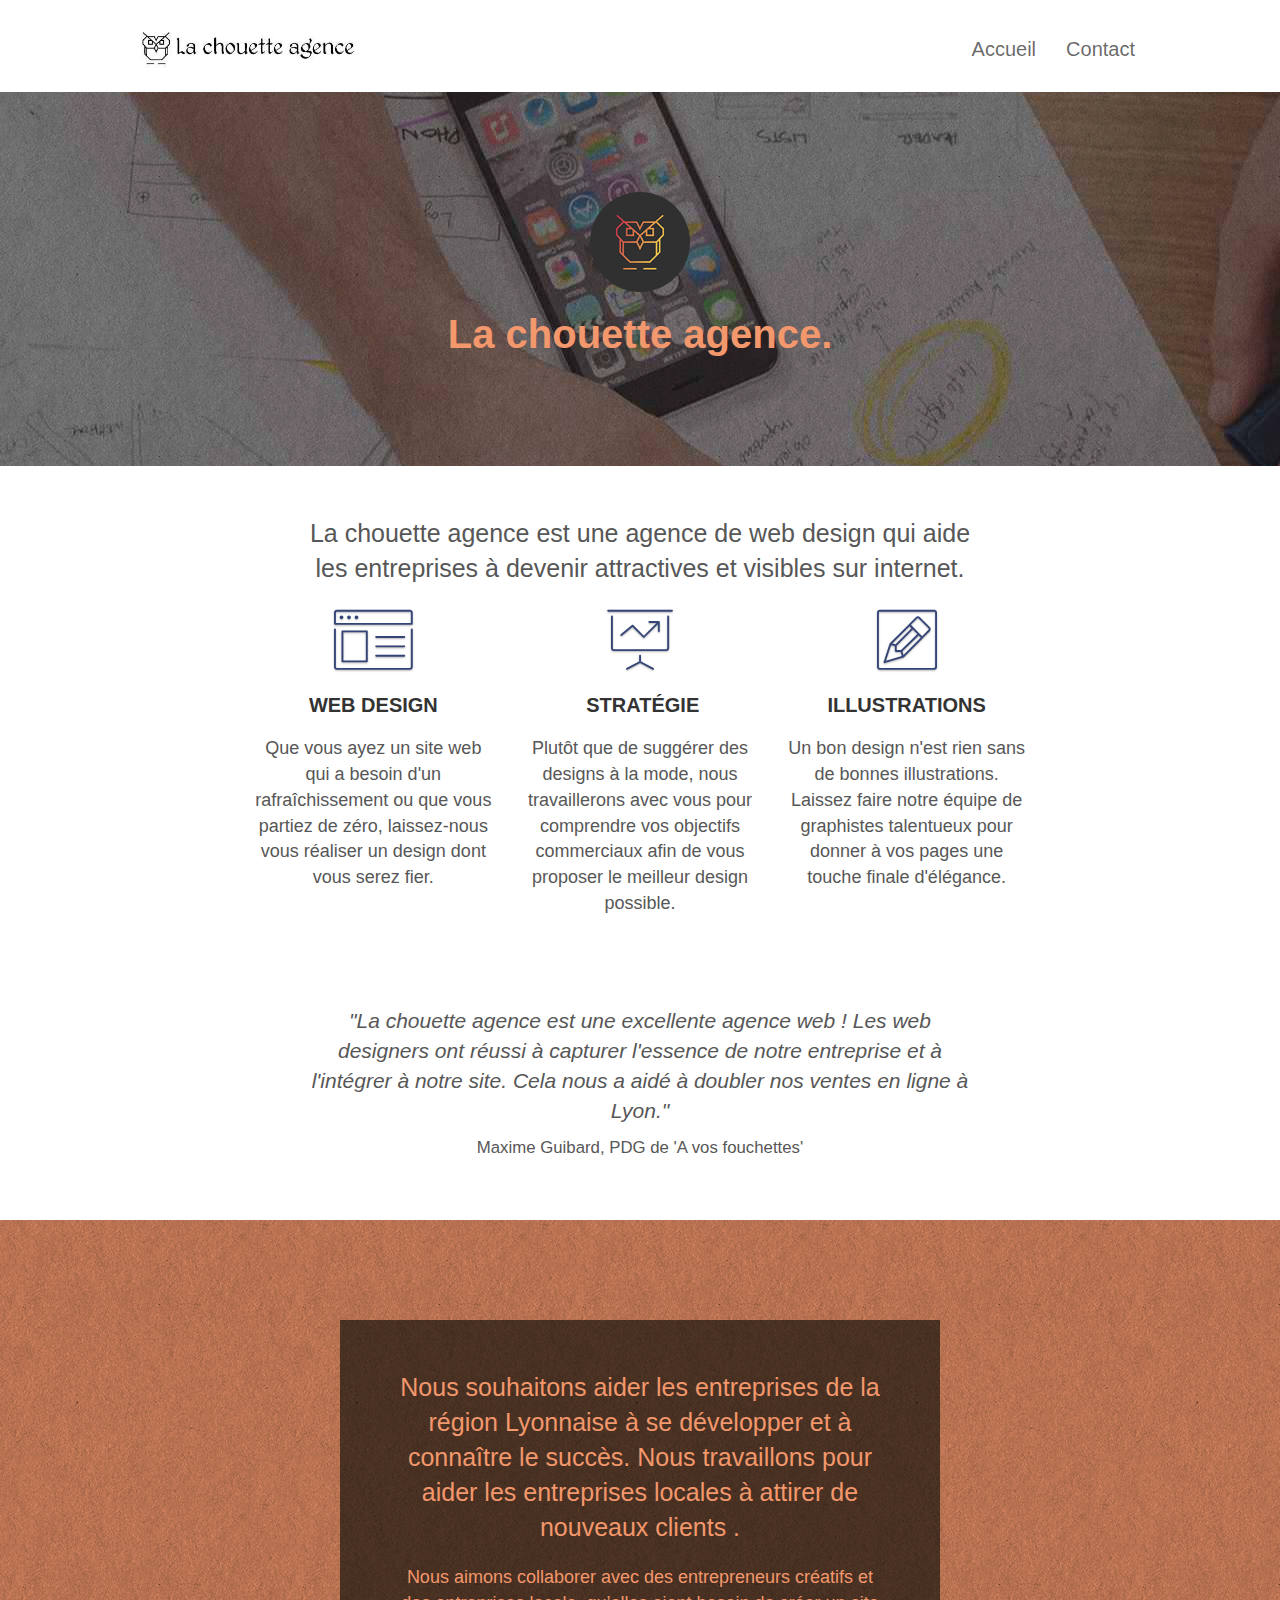
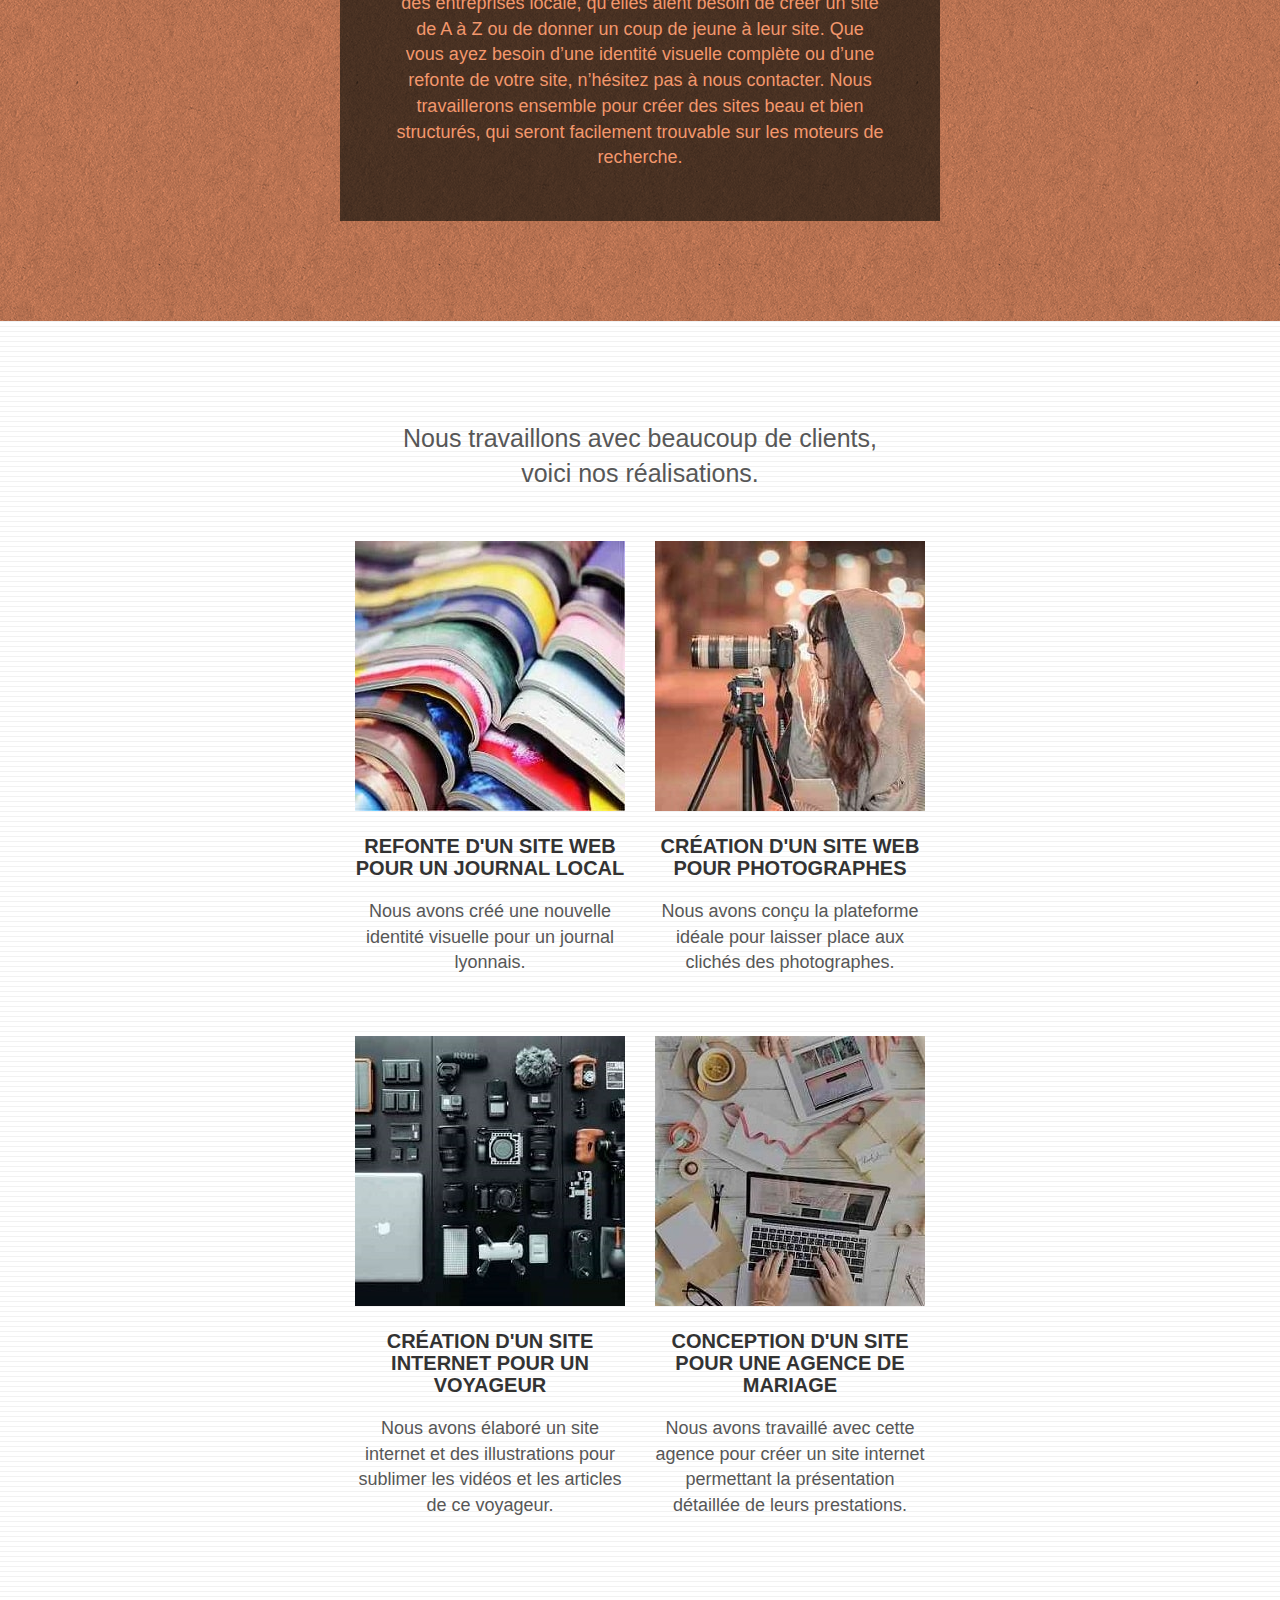
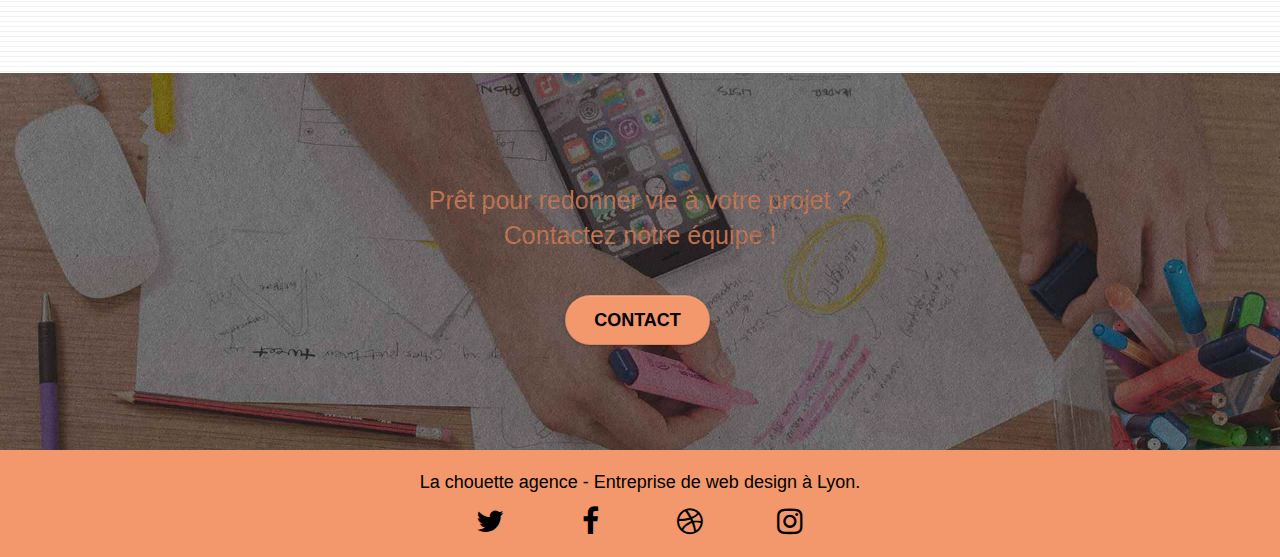
<file: index.html>
<!doctype html>
<html lang="fr">
<head>
    <meta charset="utf-8">
    <meta name="description" content="La chouette agence est une entreprise de web design à Lyon qui a pour but d'aider
	d'autres entreprises à devenir attractives et visibles sur internet.">
    <meta name="viewport" content="width=device-width, initial-scale=1.0, viewport-fit=cover">
    <link rel="shortcut icon" type="image/png" href="favicon-png-compressed.jpg">
    
	<link rel="stylesheet" type="text/css" href="./css/bootstrap-minifier.css">
	<link rel="stylesheet" type="text/css" href="style-minifier.css">
	<link rel="stylesheet" type="text/css" href="./css/font-awesome-minifier.css">
	<link rel="stylesheet" type="text/css" href="./css/et-line-minifier.css">
	
    
	<script defer src="./js/jquery-2.1.0-minifier.js"></script>
	<script defer src="./js/bootstrap-minifier.js"></script>
	<script defer src="./js/blocs.js"></script>
	<script defer src="./js/jquery.touchSwipe.js"></script>
	<script defer src="./js/gmaps-minifer.js"></script>

    <title>La chouette agence - Entreprise web design à Lyon</title>

    
<!-- GOOGLE SEARCH CONSOLE -->
<meta name="google-site-verification" content="XV0qcyTdO5DrRrhrXB2z0yhVj3EPsd5h_FG5XrxU4KY" />
<!--fin search console-->

<!-- Analytics -->
 <!-- Global site tag (gtag.js) - Google Analytics -->
 <script async src="https://www.googletagmanager.com/gtag/js?id=G-QZ32CQ6LF1"></script>
 <script>
   window.dataLayer = window.dataLayer || [];
   function gtag(){dataLayer.push(arguments);}
   gtag('js', new Date());
 
   gtag('config', 'G-QZ32CQ6LF1');
 </script>
 <!-- Analytics END -->
    
</head>
<body>
<!-- Principal conteneur -->
<div class="page-container">
    
<!-- bloc-0 -->
<div class="bloc bgc-white l-bloc " id="bloc-0">
	<div class="container bloc-sm">

		<nav class="navbar row">
			<div class="navbar-header">
				<a class="navbar-brand" href="index.html"><img src="img/compress/la-chouette-agence-compressed.jpg" alt="la chouette agence web design Lyon" height="40" /></a>
				<button id="nav-toggle" type="button" class="ui-navbar-toggle navbar-toggle" data-toggle="collapse" data-target=".navbar-1">
					<span class="sr-only">Toggle navigation</span><span class="icon-bar"></span><span class="icon-bar"></span><span class="icon-bar"></span>
				</button>
			</div>
			<div class="collapse navbar-collapse navbar-1 special-dropdown-nav">
				<ul class="site-navigation nav navbar-nav">
					<li>
						<a href="index.html">Accueil</a>
					</li>
					<li>
						<a href="contact.html">Contact</a>
					</li>
				</ul>
			</div>
		</nav>
	</div>
</div>
<!-- bloc-0 END -->

<!-- bloc-1-presentation -->
<div class="bloc bgc-dark-slate-blue bg-banniere d-bloc bg-t-edge bloc-bg-texture texture-paper b-parallax" id="bloc-1-hero">
	<div class="container bloc-lg">
		<div class="row tight-width-whitespace">
			<div class="col-sm-12">
				<img src="img/compress/logo-compress.png" class="center-block image-resize-mode" width="100" alt="Logo La chouette agence, entreprise web Lyon" />
				<h1 class="text-center hero-bloc-text ">
					La chouette agence.
				</h1>
			</div>
		</div>
	</div>
</div>
<!-- bloc-1-presentation END -->

<!-- bloc-2-services -->
<div class="bloc bgc-white l-bloc" id="bloc-2-services">
	<div class="container bloc-md">
		<h2 class="titre-secondaire">
			La chouette agence est une agence de web design qui aide <br> les entreprises à devenir attractives et visibles sur internet.
		</h2>
		<div class="row voffset-lg med-width-whitespace">
			<div class="col-sm-4">
				<div class="text-center">
					<span class="et-icon-browser sm-shadow icon-dark-slate-blue icons icon-lg"></span>
				</div>
				<h3 class="mg-md text-center">
					Web design
				</h3>
				<p class="text-center ">
					Que vous ayez un site web qui a besoin d'un rafraîchissement ou que vous partiez de zéro, laissez-nous vous réaliser un design dont vous serez fier.
				</p>
			</div>
			<div class="col-sm-4">
				<div class="text-center">
					<span class="et-icon-presentation sm-shadow icon-dark-slate-blue icons icon-lg"></span>
				</div>
				<h3 class="mg-md text-center">
					&nbsp;Stratégie
				</h3>
				<p class="text-center ">
					Plutôt que de suggérer des designs à la mode, nous travaillerons avec vous pour comprendre vos objectifs commerciaux afin de vous proposer le meilleur design possible.<br>
				</p>
			</div>
			<div class="col-sm-4">
				<div class="text-center">
					<span class="et-icon-edit sm-shadow icon-dark-slate-blue icons icon-lg"></span>
				</div>
				<h3 class="mg-md text-center">
					Illustrations
				</h3>
				<p class="text-center ">
					Un bon design n'est rien sans de bonnes illustrations. Laissez faire notre équipe de graphistes talentueux pour donner à vos pages une touche finale d'élégance.
				</p>
			</div>
		</div>
		<div class="row voffset-lg voffset">
			<div class="col-xs-12 col-md-8 col-md-offset-2 text-center">
				<p class="text-center avis">
					"La chouette agence est une excellente agence web ! Les web designers ont réussi à capturer l'essence de notre entreprise et à l'intégrer à notre site. Cela nous a aidé à doubler nos ventes en ligne à Lyon."
				</p>
				<p class="text-center avis-auteur">
					Maxime Guibard, PDG de 'A vos fouchettes'
				</p>

			</div>
		</div>
	</div>
</div>
<!-- bloc-2-services END -->

<!-- bloc-3-what-i-do -->
<div class="bloc tc-white bgc-atomic-tangerine bg-presentation d-bloc bloc-bg-texture texture-paper b-parallax" id="bloc-3-what-i-do">
	<div class="container bloc-lg">
		<div class="row tight-width-whitespace black-background">
			<div class="col-sm-12">
				<h2 class="mg-md text-center tc-white">
					Nous souhaitons aider les entreprises de la région Lyonnaise à se développer et à connaître le succès. Nous travaillons pour aider les entreprises locales à attirer de nouveaux clients .<br>
				</h2>
				<p class="text-center tc-white">
					Nous aimons collaborer avec des entrepreneurs créatifs et des entreprises locale, qu’elles aient besoin de créer un site de A à Z ou de donner un coup de jeune à leur site. Que vous ayez besoin d’une identité visuelle complète ou d’une refonte de votre site, n’hésitez pas à nous contacter. Nous travaillerons ensemble pour créer des sites beau et bien structurés, qui seront facilement trouvable sur les moteurs de recherche.
				</p>
			</div>
		</div>
	</div>
</div>
<!-- bloc-3-what-i-do END -->

<!-- bloc-4-portfolio -->
<div class="bloc bgc-white bg-lines-h2-bg bg-repeat l-bloc" id="bloc-4-portfolio">
	<div class="container bloc-lg">
			<h2 class="titre-secondaire">
				Nous travaillons avec beaucoup de clients,<br> voici nos réalisations.
			</h2>
		<div class="row tight-width-whitespace portfolio-row">
			<div class="col-sm-6">
				<a href="#" data-lightbox="img/compress/1-min.jpg" data-gallery-id="gallery-1" data-caption="Refonte d'un site web pour un journal local" data-frame="snapshot-lb"><img src="img/compress/1-min.jpg" alt="refonte site web journal Lyon" class="img-responsive portfolio-thumb" /></a>
				<h3 class="mg-md text-center">
					Refonte d'un site web pour un journal local
				</h3>
				<p class="text-center">
					Nous avons créé une nouvelle identité visuelle pour un journal lyonnais.
				</p>
			</div>
			<div class="col-sm-6">
				<a href="#" data-lightbox="img/compress/2-min.jpg" data-gallery-id="gallery-1" data-caption="Création d'un site web de photographes" data-frame="snapshot-lb"><img src="img/compress/2-min.jpg" class="img-responsive portfolio-thumb" alt="Création d'un site web pour photographes" /></a>
				<h3 class="mg-md text-center">
					Création d'un site web pour photographes
				</h3>
				<p class="text-center">
					Nous avons conçu la plateforme idéale pour laisser place aux clichés des photographes.
				</p>
			</div>
		</div>
		<div class="row tight-width-whitespace portfolio-row">
			<div class="col-sm-6">
				<a href="#" data-lightbox="img/compress/3-min.jpg" data-gallery-id="gallery-1" data-caption="Création d'un site internet pour un voyageur" data-frame="snapshot-lb"><img src="img/compress/3-min.jpg" class="img-responsive portfolio-thumb" alt="Création d'un site web pour voyageur"/></a>
				<h3 class="mg-md text-center">
					Création d'un site internet pour un voyageur
				</h3>
				<p class="text-center">
					Nous avons élaboré un site internet et des illustrations pour sublimer les vidéos et les articles de ce voyageur.
				</p>
			</div>
			<div class="col-sm-6">
				<a href="#" data-lightbox="img/compress/4-min.jpg" data-gallery-id="gallery-1" data-caption="Conception d'un site pour une agence de mariage" data-frame="snapshot-lb"><img src="img/compress/4-min.jpg" class="img-responsive portfolio-thumb" alt="Création d'un site web pour agence de mariage" /></a>
				<h3 class="mg-md text-center">
					Conception d'un site pour une agence de mariage
				</h3>
				<p class="text-center">
					Nous avons travaillé avec cette agence pour créer un site internet permettant la présentation détaillée de leurs prestations.
				</p>
			</div>
		</div>
	</div>
</div>
<!-- bloc-4-portfolio END -->

<!-- bloc-5-cta -->
<div class="bloc bgc-dark-slate-blue bg-banniere d-bloc bloc-bg-texture texture-paper" id="bloc-5-cta">
	<div class="container bloc-lg">
		<div class="row">
			<h2 class="mg-md text-center tc-white">
				Prêt pour redonner vie à votre projet ?<br>Contactez notre équipe !
			</h2>
			<div class="col-sm-12 text-center">
				<a href="contact.html" class="btn btn-atomic-tangerine btn-clean btn-rd btn-lg cta-hero">Contact</a>
			</div>
		</div>
	</div>
</div>
<!-- bloc-5-cta END -->

<!-- Footer - bloc-8 END -->
<div class="bloc bgc-atomic-tangerine d-bloc" id="bloc-8">
	<div class="container bloc-sm">
		<div class="row">
			<div class="col-sm-12">
				<p class="text-center white">
					La chouette agence - Entreprise de web design à Lyon.
				</p>
				<div class="row row-no-gutters social">
					<div class="col-sm-3">
						<div class="text-center">
							<a class="social" href="https://www.facebook.com/"><span class="fa fa-twitter icon-md"></span></a>
						</div>
					</div>
					<div class="col-sm-3">
						<div class="text-center">
							<a class="social" href="https://twitter.com/home?lang=fr"><span class="fa fa-facebook icon-md"></span></a>
						</div>
					</div>
					<div class="col-sm-3">
						<div class="text-center">
							<a class="social" href="https://dribbble.com/"><span class="fa fa-dribbble icon-md"></span></a>
						</div>
					</div>
					<div class="col-sm-3">
						<div class="text-center">
							<a class="social" href="https://www.instagram.com/?hl=fr"><span class="fa fa-instagram icon-md"></span></a>
						</div>
					</div>
			</div>
		</div>
	</div>
</div>
</div>
</div>
</body>
</html>
</file>
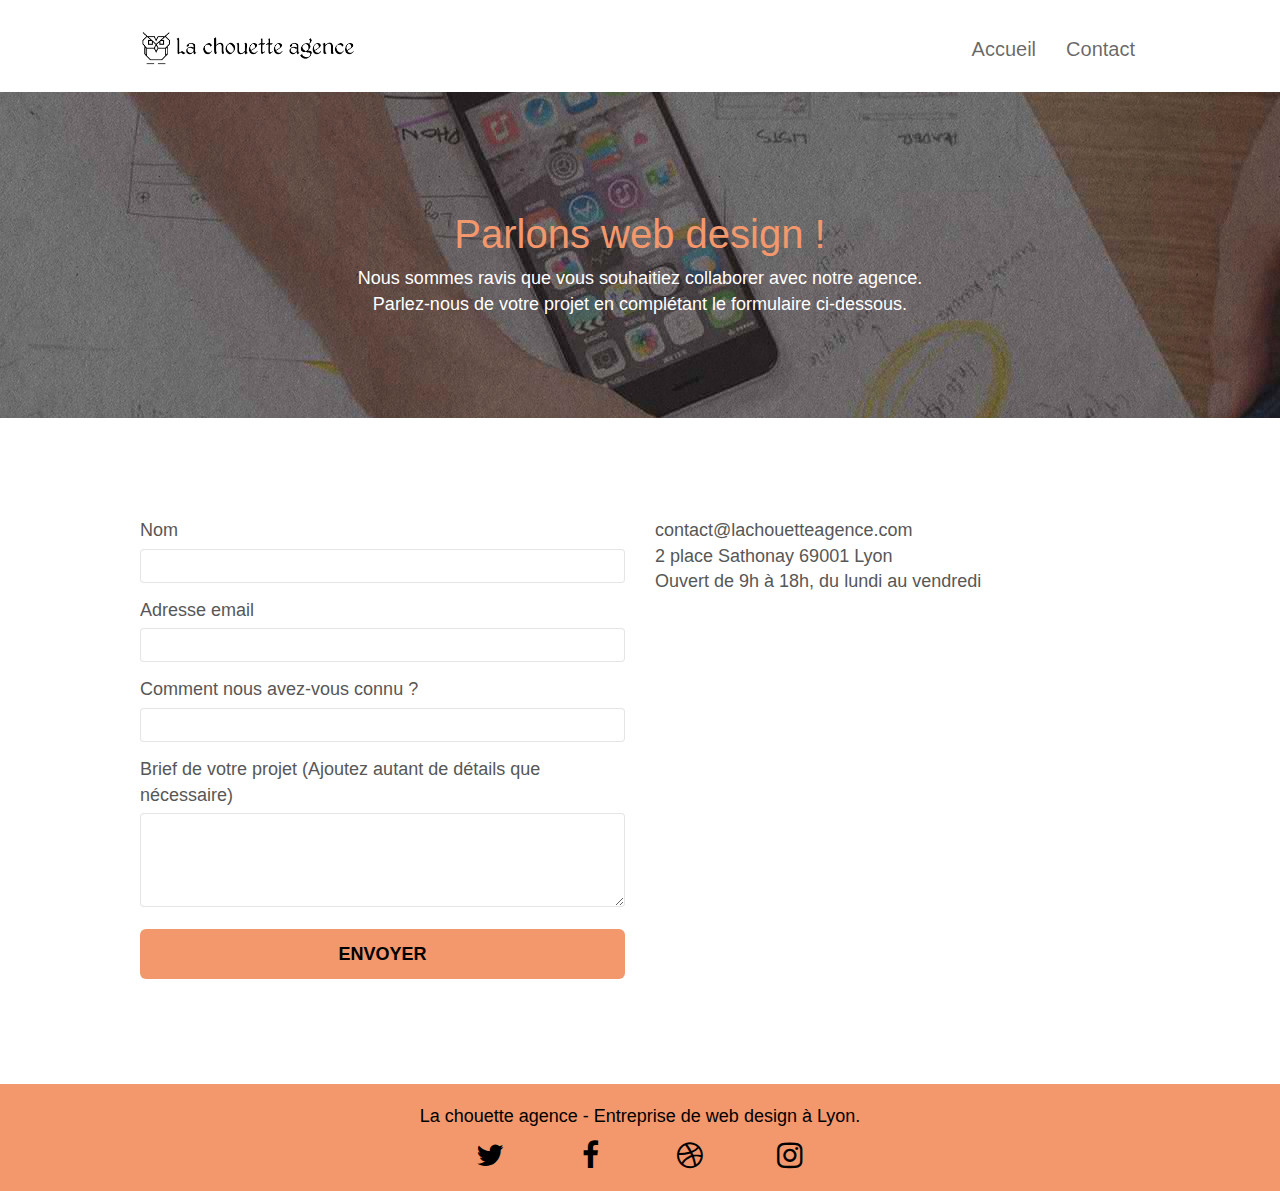
<file: contact.html>
<!doctype html>
<html lang="fr">
<head>
    <meta charset="utf-8">
    <meta name="description" content=" Contactez-nous dès maintenant ! La chouette agence est une entreprise de web design à Lyon qui a pour but d'aider
	d'autres entreprises à devenir attractives et visibles sur internet.">
    <meta name="viewport" content="width=device-width, initial-scale=1.0, viewport-fit=cover">
    <link rel="shortcut icon" type="image/png" href="favicon.jpg">
    
	<link rel="stylesheet" type="text/css" href="./css/bootstrap-minifier.css">
	<link rel="stylesheet" type="text/css" href="style-minifier.css">
	<link rel="stylesheet" type="text/css" href="./css/font-awesome-minifier.css">
	<link rel="stylesheet" type="text/css" href="./css/et-line-minifier.css">
	
    
	<script defer src="./js/jquery-2.1.0-minifier.js"></script>
	<script defer src="./js/bootstrap-minifier.js"></script>
	<script defer src="./js/blocs.js"></script>
	<script defer src="./js/jqBootstrapValidation-minifier.js"></script>
	<script defer src="./js/formHandler.js"></script>
    <title>Contactez-nous ! La chouette Agence, Entreprise de web design à Lyon</title>

<!-- GOOGLE SEARCH CONSOLE -->
<meta name="google-site-verification" content="XV0qcyTdO5DrRrhrXB2z0yhVj3EPsd5h_FG5XrxU4KY" />
<!--fin search console-->

<!-- Analytics -->
 <!-- Global site tag (gtag.js) - Google Analytics -->
 <script async src="https://www.googletagmanager.com/gtag/js?id=G-QZ32CQ6LF1"></script>
 <script>
   window.dataLayer = window.dataLayer || [];
   function gtag(){dataLayer.push(arguments);}
   gtag('js', new Date());
 
   gtag('config', 'G-QZ32CQ6LF1');
 </script>
 <!-- Analytics END -->
    
</head>
<body>
<!-- Principal conteneur -->
<div class="page-container">
    
<!-- bloc-0 -->
<div class="bloc bgc-white l-bloc " id="bloc-0">
	<div class="container bloc-sm">
		<nav class="navbar row">
			<div class="navbar-header">
				<a class="navbar-brand" href="index.html"><img src="img/la-chouette-agence.png" alt="La chouette agence Entreprise web Lyon" height="40" /></a>
				<button id="nav-toggle" type="button" class="ui-navbar-toggle navbar-toggle" data-toggle="collapse" data-target=".navbar-1">
					<span class="sr-only">Toggle navigation</span><span class="icon-bar"></span><span class="icon-bar"></span><span class="icon-bar"></span>
				</button>
			</div>
			<div class="collapse navbar-collapse navbar-1 special-dropdown-nav">
				<ul class="site-navigation nav navbar-nav">
					<li>
						<a href="index.html">Accueil</a>
					</li>
					<li>
						<a href="contact.html">Contact</a>
					</li>
				</ul>
			</div>
		</nav>
	</div>
</div>
<!-- bloc-0 END -->

<!-- bloc-6 -->
<div class="bloc bgc-dark-slate-blue bg-banniere d-bloc bg-t-edge bloc-bg-texture texture-paper b-parallax" id="bloc-6">
	<div class="container bloc-lg">
		<div class="row">
			<div class="col-sm-12">
				<h1 class="text-center hero-bloc-text tc-white">
					Parlons web design !
				</h1>
				<p class="text-center mg-lg tc-contrast tight-width-whitespace">
					Nous sommes ravis que vous souhaitiez collaborer avec notre agence.<br>
					Parlez-nous de votre projet en complétant le formulaire ci-dessous.
				</p>
			</div>
		</div>
	</div>
</div>
<!-- bloc-6 END -->

<!-- bloc-7 -->
<div class="bloc bgc-white l-bloc" id="bloc-7">
	<div class="container bloc-lg">
		<div class="row">
			<div class="col-sm-6">
				<form id="form_1">
					<div class="form-group">
						<label for="name">
							Nom
						</label>
						<input id="name" class="form-control" required />
					</div>
					<div class="form-group">
						<label for="email">
							Adresse email
						</label>
						<input id="email" class="form-control" type="email" required />
					</div>
					<div class="form-group">
						<label for="how">
							Comment nous avez-vous connu ?
						</label>
						<input id="how" class="form-control" required />
					</div>
					<div class="form-group">
						<label for="message">
							Brief de votre projet (Ajoutez autant de détails que nécessaire)<br>
						</label><textarea id="message" class="form-control" rows="4" cols="50" required></textarea>
					</div> 
					<button class="bloc-button btn btn-lg btn-block cta-hero btn-atomic-tangerine" type="submit">
						Envoyer
					</button>
				</form>
			</div>
			<div class="col-sm-6">
				<p>
					contact@lachouetteagence.com<br>2 place Sathonay 69001 Lyon<br>Ouvert de 9h à 18h, du lundi au vendredi<br>
				</p>
			</div>
		</div>
	</div>
</div>
<!-- bloc-7 END -->

<!-- ScrollToTop Button -->
<a class="bloc-button btn btn-d scrollToTop" onclick="scrollToTarget('1')"><span class="fa fa-chevron-up"></span></a>
<!-- ScrollToTop Button END-->


<!-- Footer - bloc-8 -->
<div class="bloc bgc-atomic-tangerine d-bloc" id="bloc-8">
	<div class="container bloc-sm">
		<div class="row">
			<div class="col-sm-12">
				<p class="text-center white">
					La chouette agence - Entreprise de web design à Lyon.
				</p>
				<div class="row row-no-gutters social">
					<div class="col-sm-3">
						<div class="text-center">
							<a class="social" href="https://www.facebook.com/"><span class="fa fa-twitter icon-md"></span></a>
						</div>
					</div>
					<div class="col-sm-3">
						<div class="text-center">
							<a class="social" href="https://twitter.com/home?lang=fr"><span class="fa fa-facebook icon-md"></span></a>
						</div>
					</div>
					<div class="col-sm-3">
						<div class="text-center">
							<a class="social" href="https://dribbble.com/"><span class="fa fa-dribbble icon-md"></span></a>
						</div>
					</div>
					<div class="col-sm-3">
						<div class="text-center">
							<a class="social" href="https://www.instagram.com/?hl=fr"><span class="fa fa-instagram icon-md"></span></a>
						</div>
					</div>
				</div>
			</div>
		</div>
	</div>
</div>
<!-- Footer - bloc-8 END -->

</div>
<!-- Principal conteneur END -->
    

</body>
</html>
</file>
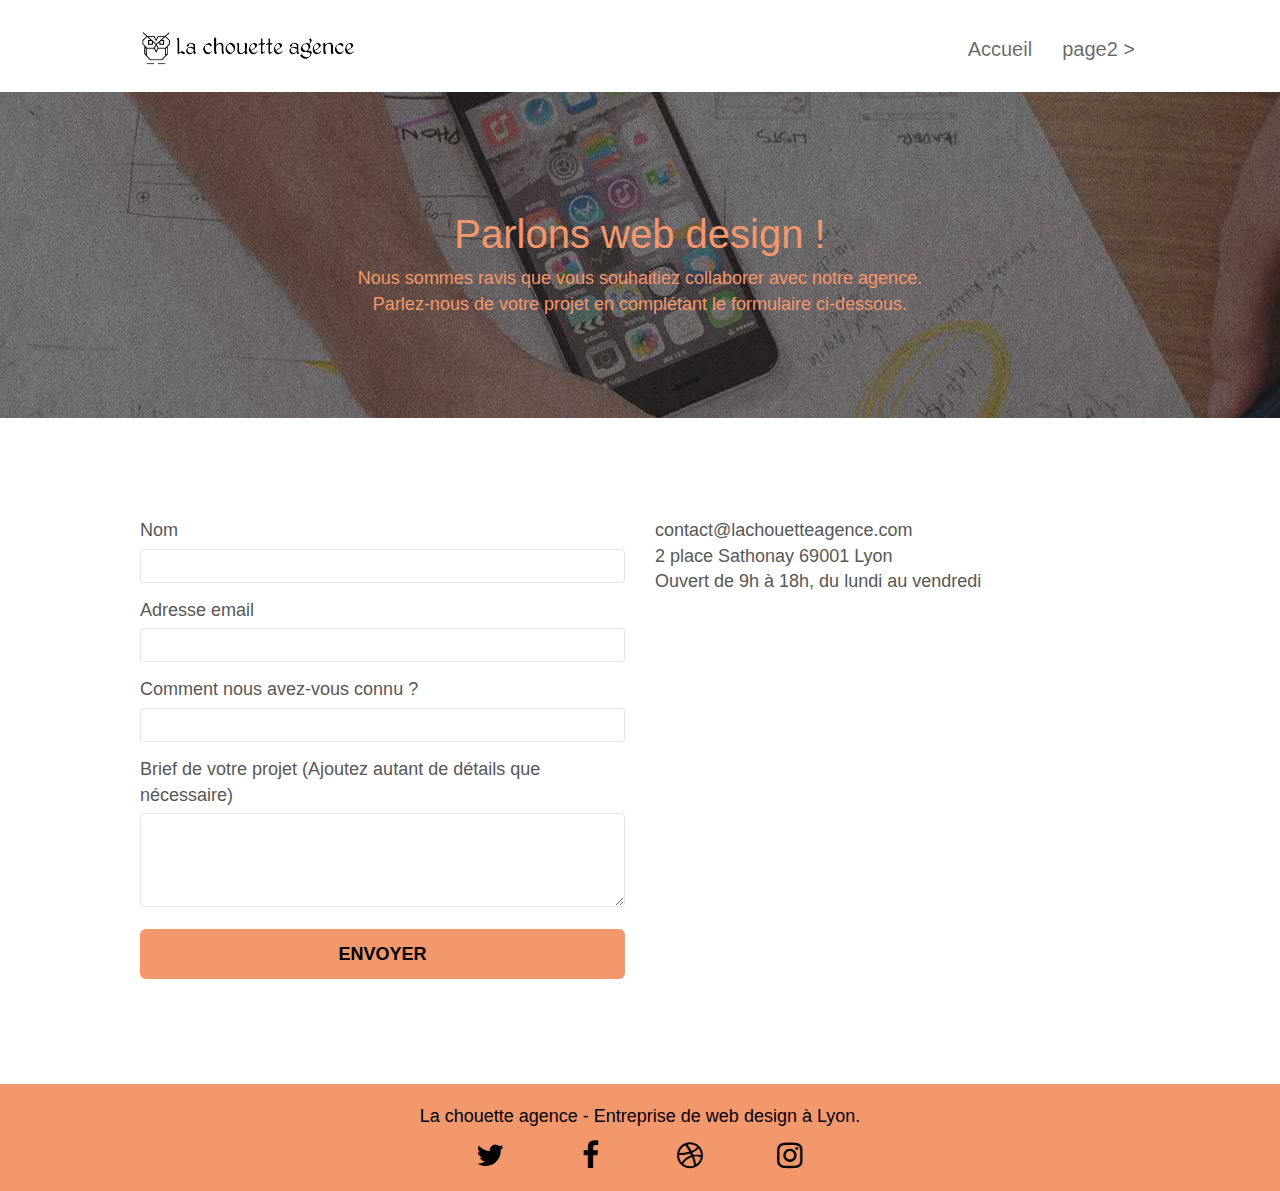
<file: page2.html>
<!doctype html>
<html lang="fr">
<head>
    <meta charset="utf-8">
    <meta name="keywords" content="">
    <meta name="description" content=" Contactez-nous dès maintenant ! La chouette agence est une entreprise de web design à Lyon qui a pour but d'aider
	d'autres entreprises à devenir attractives et visibles sur internet.">
    <meta name="viewport" content="width=device-width, initial-scale=1.0, viewport-fit=cover">
    <link rel="shortcut icon" type="image/png" href="favicon.jpg">
    
	<link rel="stylesheet" type="text/css" href="./css/bootstrap-minifier.css">
	<link rel="stylesheet" type="text/css" href="style-minifier.css">
	<link rel="stylesheet" type="text/css" href="./css/font-awesome-minifier.css">
	<link rel="stylesheet" type="text/css" href="./css/et-line-minifier.css">
	
    
	<script src="./js/jquery-2.1.0-minifier.js" defer></script>
	<script src="./js/bootstrap-minifier.js" defer></script>
	<script src="./js/blocs.js" defer></script>
	<script src="./js/jqBootstrapValidation-minifier.js" defer></script>
	<script src="./js/formHandler.js" defer></script>
    <title>Contactez-nous ! La chouette Agence, Entreprise de web design à Lyon</title>

<!-- GOOGLE SEARCH CONSOLE -->
<meta name="google-site-verification" content="XV0qcyTdO5DrRrhrXB2z0yhVj3EPsd5h_FG5XrxU4KY" />
<!--fin search console-->

<!-- Analytics -->
 <!-- Global site tag (gtag.js) - Google Analytics -->
 <script async src="https://www.googletagmanager.com/gtag/js?id=G-QZ32CQ6LF1"></script>
 <script>
   window.dataLayer = window.dataLayer || [];
   function gtag(){dataLayer.push(arguments);}
   gtag('js', new Date());
 
   gtag('config', 'G-QZ32CQ6LF1');
 </script>
 <!-- Analytics END -->
    
</head>
<body>
<!-- Principal conteneur -->
<div class="page-container">
    
<!-- bloc-0 -->
<div class="bloc bgc-white l-bloc " id="bloc-0">
	<div class="container bloc-sm">
		<nav class="navbar row">
			<div class="navbar-header">
				<a class="navbar-brand" href="index.html"><img src="img/la-chouette-agence.png" alt="atlanta web design logo" height="40" /></a>
				<button id="nav-toggle" type="button" class="ui-navbar-toggle navbar-toggle" data-toggle="collapse" data-target=".navbar-1">
					<span class="sr-only">Toggle navigation</span><span class="icon-bar"></span><span class="icon-bar"></span><span class="icon-bar"></span>
				</button>
			</div>
			<div class="collapse navbar-collapse navbar-1 special-dropdown-nav">
				<ul class="site-navigation nav navbar-nav">
					<li>
						<a href="index.html">Accueil</a>
					</li>
					<li>
					</li>
					<li>
						<a href="page2.html">page2 &gt;</a>
					</li>
				</ul>
			</div>
		</nav>
	</div>
</div>
<!-- bloc-0 END -->

<!-- bloc-6 -->
<div class="bloc bgc-dark-slate-blue bg-banniere d-bloc bg-t-edge bloc-bg-texture texture-paper b-parallax" id="bloc-6">
	<div class="container bloc-lg">
		<div class="row">
			<div class="col-sm-12">
				<h1 class="text-center hero-bloc-text tc-white">
					Parlons web design !
				</h1>
				<p class="text-center mg-lg tc-white tight-width-whitespace">
					Nous sommes ravis que vous souhaitiez collaborer avec notre agence.<br>
					Parlez-nous de votre projet en complétant le formulaire ci-dessous.
				</p>
			</div>
		</div>
	</div>
</div>
<!-- bloc-6 END -->

<!-- bloc-7 -->
<div class="bloc bgc-white l-bloc" id="bloc-7">
	<div class="container bloc-lg">
		<div class="row">
			<div class="col-sm-6">
				<form id="form_1" novalidate success-msg="Your message has been sent." fail-msg="Sorry it seems that our mail server is not responding, Sorry for the inconvenience!">
					<div class="form-group">
						<label for="name">
							Nom
						</label>
						<input id="name" class="form-control" required />
					</div>
					<div class="form-group">
						<label for="email">
							Adresse email
						</label>
						<input id="email" class="form-control" type="email" required />
					</div>
					<div class="form-group">
						<label for="how">
							Comment nous avez-vous connu ?
						</label>
						<input id="how" class="form-control" required id="input_504" />
					</div>
					<div class="form-group">
						<label for="message">
							Brief de votre projet (Ajoutez autant de détails que nécessaire)<br>
						</label><textarea id="message" class="form-control" rows="4" cols="50" required></textarea>
					</div> 
					<button class="bloc-button btn btn-lg btn-block cta-hero btn-atomic-tangerine" type="submit">
						Envoyer
					</button>
				</form>
			</div>
			<div class="col-sm-6">
				<p>
					contact@lachouetteagence.com<br>2 place Sathonay 69001 Lyon<br>Ouvert de 9h à 18h, du lundi au vendredi<br>
				</p>
			</div>
		</div>
	</div>
</div>
<!-- bloc-7 END -->

<!-- ScrollToTop Button -->
<a class="bloc-button btn btn-d scrollToTop" onclick="scrollToTarget('1')"><span class="fa fa-chevron-up"></span></a>
<!-- ScrollToTop Button END-->


<!-- Footer - bloc-8 -->
<div class="bloc bgc-atomic-tangerine d-bloc" id="bloc-8">
	<div class="container bloc-sm">
		<div class="row">
			<div class="col-sm-12">
				<p class="text-center white">
					La chouette agence - Entreprise de web design à Lyon.
				</p>
				<div class="row row-no-gutters social">
					<div class="col-sm-3">
						<div class="text-center">
							<a class="social" href="https://www.facebook.com/"><span class="fa fa-twitter icon-md"></span></a>
						</div>
					</div>
					<div class="col-sm-3">
						<div class="text-center">
							<a class="social" href="https://twitter.com/home?lang=fr"><span class="fa fa-facebook icon-md"></span></a>
						</div>
					</div>
					<div class="col-sm-3">
						<div class="text-center">
							<a class="social" href="https://dribbble.com/"><span class="fa fa-dribbble icon-md"></span></a>
						</div>
					</div>
					<div class="col-sm-3">
						<div class="text-center">
							<a class="social" href="https://www.instagram.com/?hl=fr"><span class="fa fa-instagram icon-md"></span></a>
						</div>
					</div>
				</div>
			</div>
		</div>
	</div>
</div>
<!-- Footer - bloc-8 END -->

</div>
<!-- Principal conteneur END -->
    

</body>
</html>
</file>
<file: style-minifier.css>
body{margin:0;padding:0;background:#fff;overflow-x:hidden;-webkit-font-smoothing:antialiased;-moz-osx-font-smoothing:grayscale}.avis{font-size:1.5em;font-style:italic;color:#575757}.avis-auteur{font-size:1.2em}.titre-secondaire{color:#575757;text-align:center;margin:auto}.icon-md:before{color:#000;font-size:3rem}.col-sm-12{color:#fff}label{font-size:1.8rem;}.tc-contrast{color:#ffffff;}a,button{transition:all .3s ease-in-out;outline:0}a:hover{text-decoration:none;cursor:pointer}#page-loading-blocs-notifaction{position:fixed;top:0;bottom:0;width:100%;z-index:100000;background:#fff url(img/pageload-spinner.gif) no-repeat center center}.bloc{width:100%;clear:both;background:50% 50% no-repeat;padding:0 50px;-webkit-background-size:cover;-moz-background-size:cover;-o-background-size:cover;background-size:cover;position:relative}.bloc .container{padding-left:0;padding-right:0}.bloc-lg{padding:100px 50px}.bloc-md{padding:50px}.bloc-sm{padding:20px 50px}.bg-b-edge,.bg-bl-edge,.bg-br-edge,.bg-center,.bg-l-edge,.bg-r-edge,.bg-repeat,.bg-t-edge,.bg-tl-edge,.bg-tr-edge{-webkit-background-size:auto;-moz-background-size:auto;-o-background-size:auto;background-size:auto}.bg-repeat{background:repeat}.bg-t-edge{background:top no-repeat}.bloc-bg-texture::before{content:"";background-size:2px 2px;position:absolute;top:0;bottom:0;left:0;right:0}.texture-paper::before{background:url(img/texture-paper.png);background-size:280px 280px}.b-parallax{background-attachment:fixed}.d-bloc{color:rgba(255,255,255,.7)}.d-bloc button:hover{color:rgba(255,255,255,.9)}.d-bloc .icon-round,.d-bloc .icon-rounded,.d-bloc .icon-semi-rounded-a,.d-bloc .icon-semi-rounded-b,.d-bloc .icon-square{border-color:rgba(255,255,255,.9)}.d-bloc .divider-h span{border-color:rgba(255,255,255,.2)}.d-bloc .a-btn,.d-bloc .navbar a,.d-bloc .navbar-brand,.d-bloc a .icon-lg,.d-bloc a .icon-md,.d-bloc a .icon-sm,.d-bloc a .icon-xl,.d-bloc h1 a,.d-bloc h2 a,.d-bloc h3 a,.d-bloc h4 a,.d-bloc h5 a,.d-bloc h6 a,.d-bloc p a{color:rgba(255,255,255,.6)}.d-bloc .a-btn:hover,.d-bloc .navbar a:hover,.d-bloc .navbar-brand:hover,.d-bloc a:hover .icon-lg,.d-bloc a:hover .icon-md,.d-bloc a:hover .icon-sm,.d-bloc a:hover .icon-xl,.d-bloc h1 a:hover,.d-bloc h2 a:hover,.d-bloc h3 a:hover,.d-bloc h4 a:hover,.d-bloc h5 a:hover,.d-bloc h6 a:hover,.d-bloc p a:hover{color:#fff}.d-bloc .navbar-toggle .icon-bar{background:#fff}.d-bloc .btn-wire,.d-bloc .btn-wire:hover{color:#fff;border-color:#fff}.d-bloc .panel{color:rgba(0,0,0,.5)}.d-bloc .panel button:hover{color:rgba(0,0,0,.7)}.d-bloc .panel icon{border-color:rgba(0,0,0,.7)}.d-bloc .panel .divider-h span{border-color:rgba(0,0,0,.1)}.d-bloc .panel .a-btn{color:rgba(0,0,0,.6)}.d-bloc .panel .a-btn:hover{color:#000}.d-bloc .panel .btn-wire,.d-bloc .panel .btn-wire:hover{color:rgba(0,0,0,.7);border-color:rgba(0,0,0,.3)}.d-bloc .panel,.l-bloc{color:rgba(0,0,0,.5)}.d-bloc .panel button:hover,.l-bloc button:hover{color:rgba(0,0,0,.7)}.l-bloc .icon-round,.l-bloc .icon-rounded,.l-bloc .icon-semi-rounded-a,.l-bloc .icon-semi-rounded-b,.l-bloc .icon-square{border-color:rgba(0,0,0,.7)}.d-bloc .panel .divider-h span,.l-bloc .divider-h span{border-color:rgba(0,0,0,.1)}.d-bloc .panel .a-btn,.l-bloc .a-btn,.l-bloc .navbar a,.l-bloc .navbar-brand,.l-bloc a .icon-lg,.l-bloc a .icon-md,.l-bloc a .icon-sm,.l-bloc a .icon-xl,.l-bloc h1 a,.l-bloc h2 a,.l-bloc h3 a,.l-bloc h4 a,.l-bloc h5 a,.l-bloc h6 a,.l-bloc p a{color:rgba(0,0,0,.6)}.d-bloc .panel .a-btn:hover,.l-bloc .a-btn:hover,.l-bloc .navbar a:hover,.l-bloc .navbar-brand:hover,.l-bloc a:hover .icon-lg,.l-bloc a:hover .icon-md,.l-bloc a:hover .icon-sm,.l-bloc a:hover .icon-xl,.l-bloc h1 a:hover,.l-bloc h2 a:hover,.l-bloc h3 a:hover,.l-bloc h4 a:hover,.l-bloc h5 a:hover,.l-bloc h6 a:hover,.l-bloc p a:hover{color:#000}.l-bloc .navbar-toggle .icon-bar{color:rgba(0,0,0,.6)}.d-bloc .panel .btn-wire,.d-bloc .panel .btn-wire:hover,.l-bloc .btn-wire,.l-bloc .btn-wire:hover{color:rgba(0,0,0,.7);border-color:rgba(0,0,0,.3)}.voffset{margin-top:30px}.voffset-lg{margin-top:80px}.row-no-gutters{margin-right:0;margin-left:0}.row.row-no-gutters>[class*=" col-"],.row.row-no-gutters>[class^=col-]{padding-right:0;padding-left:0}#bloc-1-hero h1{font-size:4rem;font-weight:700}.navbar{margin-bottom:0;z-index:1}.navbar-brand{height:auto;padding:3px 15px;font-size:25px;font-weight:400;font-weight:600;line-height:44px}.navbar-brand img{max-height:200px;margin:0 5px 0 0;display:inline}.navbar-brand img[src$=svg]{min-width:100px}.nav-center .navbar-brand img{margin:0}.navbar .nav{padding-top:2px;margin-right:-16px;float:right;z-index:1}.navbar-nav>li>a:focus{color:red}.nav>li{float:left;margin-top:4px;font-size:2rem}.navbar-nav .open .dropdown-menu>li>a{text-align:inherit}.nav>li a:focus,.nav>li a:hover{background:0 0}.navbar-toggle{margin:10px 10px 0 0;border:0}.navbar-toggle:hover{background:0 0}.navbar-toggle .icon-bar{background-color:rgba(0,0,0,.5);width:26px}.nav-invert .navbar .nav{float:left}.nav-invert .navbar-brand,.nav-invert .navbar-header{float:right;position:relative;z-index:2}@media (min-width:768px){.site-navigation{position:absolute;top:50%;right:20px;transform:translate(0,-50%);-webkit-transform:translateY(-50%)}.nav>li .dropdown-menu a,.nav>li .dropdown-menu a:hover{color:#484848}.nav-invert .site-navigation{left:0;right:0}.nav-center{text-align:center}.nav-center .navbar-header{width:100%}.nav-center .nav>li,.nav-center .navbar-brand,.nav-center .navbar-header{float:none;display:inline-block}.nav-center .site-navigation{position:relative;width:100%;right:0;margin-right:0;margin-top:20px}.nav-center.mini-nav .navbar-toggle{float:none;margin:10px auto 0}}.nav>li>.dropdown a{background:0 0;display:block;padding:14px 15px}nav .caret{margin:0 5px}.dropdown-menu .dropdown-menu{top:-8px;left:100%}.dropdown-menu .dropmenu-flow-right{top:100%;left:0;margin-left:-1px;border-top-left-radius:0;border-top-right-radius:0}.dropdown-menu .dropdown span{border:4px solid #000;border-top-color:transparent;border-right-color:transparent;border-bottom-color:transparent;margin:6px -5px 0 0;float:right}.mg-md{margin-top:10px;margin-bottom:20px}.mg-lg{margin-top:10px;margin-bottom:40px}.btn{margin:0 5px 5px 0}.btn.pull-right{margin:0 0 5px 5px}.btn-d,.btn-d:focus,.btn-d:hover{color:#fff;background:rgba(0,0,0,.3)}button{outline:0}.btn-rd{border-radius:40px}.btn-clean{border:1px solid rgba(0,0,0,.08);border-bottom-color:rgba(0,0,0,.1);text-shadow:0 1px 0 rgba(0,0,1,.1);box-shadow:0 1px 3px rgba(0,0,1,.25),inset 0 1px 0 0 rgba(255,255,255,.15)}.icon-lg{font-size:60px}.sm-shadow{text-shadow:0 1px 2px rgba(0,0,0,.3)}.panel-sq,.panel-sq .panel-footer,.panel-sq .panel-heading{border-radius:0}.panel-rd{border-radius:30px}.panel-rd .panel-heading{border-radius:29px 29px 0 0}.panel-rd .panel-footer{border-radius:0 0 29px 29px}.form-control{border-color:rgba(0,0,0,.1);box-shadow:none}.scrollToTop{width:40px;height:40px;position:fixed;bottom:20px;right:20px;opacity:0;z-index:500;transition:all .3s ease-in-out}.scrollToTop span{margin-top:6px}.showScrollTop{font-size:14px;opacity:1}a[data-lightbox]{position:relative;display:block;text-align:center}a[data-lightbox]:hover::before{content:"+";font-family:HelveticaNeue-Light,"Helvetica Neue Light","Helvetica Neue",Helvetica,Arial;font-size:32px;width:50px;height:50px;margin-left:-25px;border-radius:50%;background:rgba(0,0,0,.6);color:#fff;font-weight:100;z-index:1;position:absolute;top:50%;transform:translateY(-50%);-webkit-transform:translateY(-50%)}a[data-lightbox]:hover img{opacity:.6;-webkit-animation-fill-mode:none;animation-fill-mode:none}#lightbox-modal{display:flex;align-items:center}#lightbox-modal .modal-dialog{width:90%;max-width:900px;margin:0 auto 0}#lightbox-modal .modal-dialog img{max-height:90vh;margin:0 auto}.lightbox-caption{padding:20px;color:#fff;background:rgba(0,0,0,.5);position:absolute;left:15px;right:15px;bottom:5px}.close-lightbox{color:#fff;font-size:30px;position:absolute;top:20px;right:20px;z-index:20;background:rgba(0,0,0,.5);border:none;line-height:30px;padding:0 9px 5px;opacity:.3}.close-lightbox:hover,.next-lightbox:hover,.prev-lightbox:hover{opacity:1;color:#fff}.next-lightbox,.prev-lightbox{font-size:20px;color:rgba(255,255,255,.9);background:rgba(0,0,0,.5);transition:all .2s ease-in-out;position:absolute;top:45%;z-index:1;opacity:.4}.next-lightbox{padding:6px 8px 1px 13px;right:25px}.prev-lightbox{padding:6px 13px 1px 10px;left:25px}.snapshot-lb .modal-body{padding-bottom:45px}.snapshot-lb .lightbox-caption{padding:0;color:rgba(0,0,0,.5);background:0 0}.btn,a,h1,h2,h3,h4,h5,h6,label,p{font-family:helvetica;font-weight:500;color:#575757}.container{max-width:1000px}.hero-bloc-text{font-size:4rem}.hero-bloc-text-sub{font-size:36px}.statement-bloc-text{line-height:26px;font-style:italic;font-size:20px;text-align:center;font-weight:lighter;max-width:520px;margin:auto auto auto auto}p{font-size:1.8rem}.tight-width-whitespace{max-width:600px;margin:auto auto auto auto}.h1{font-size:20px;font-family:"Open Sans"}.cta-hero{margin-top:22px;color:#000;text-transform:uppercase;padding:12px 28px 12px 28px;font-weight:700}.social{max-width:400px;margin:auto auto auto auto}h2{font-size:2.5rem;line-height:1.4em}h3{font-size:2rem;text-transform:uppercase;font-weight:700;color:#333}.med-width-whitespace{max-width:800px;margin:auto auto auto auto;box-shadow:0 0 0 #000}h1{color:#F3976C}h4{color:#333}.icons{margin-bottom:14px;margin-top:24px}.white{color:#000}.portfolio-thumb{margin-bottom:24px}.portfolio-row{margin-bottom:44px;margin-top:50px}.avatar{box-shadow:0 4px 9px rgba(0,0,0,.3)}.black-background{background-color:rgb(33 29 20 / 70%);padding:40px 40px 40px 40px}.bold-link{font-weight:900;text-decoration:underline}.bgc-white{background-color:#fff}.bgc-dark-slate-blue{background-color:#364577}.bgc-atomic-tangerine{background-color:#F3976C}.tc-white{color:#F3976C}.btn-atomic-tangerine{background:#F3976C;color:#000}.btn-atomic-tangerine:hover{background:#c27956;color:#000}.ltc-white{color:#fff}.ltc-white:hover{color:#ccc}.ltc-atomic-tangerine{color:#F3976C}.ltc-atomic-tangerine:hover{color:#c27956}.icon-dark-slate-blue{color:#364577;border-color:#364577}.bg-dots-bg{background-image:url(img/dots-bg.png)}.bg-lines-h2-bg{background-image:url(img/lines-h2-bg.png)}.bg-banniere{background-image:url(img/compress/la-chouette-agence-banniere-compressed.jpg)}.bg-presentation{background-image:url(img/compress/image-de-presentation-compressed.jpg)}@media (max-width:1024px){.bloc{padding-left:20px;padding-right:20px}.bloc-tile-2.full-width-bloc .container,.bloc-tile-3.full-width-bloc .container,.bloc-tile-4.full-width-bloc .container,.bloc.full-width-bloc{padding-left:0;padding-right:0}}@media (max-width:992px) and (min-width:768px){.navbar .nav{max-width:80%}.nav-center.navbar .nav{max-width:100%}}@media only screen and (min-width:768px) and (max-width:1024px) and (orientation:landscape){.b-parallax{background-attachment:scroll}}@media only screen and (min-width:1024px) and (max-width:1366px) and (-webkit-min-device-pixel-ratio:1.5){.b-parallax{background-attachment:scroll}}@media (max-width:991px){.container{width:100%}.b-parallax{background-attachment:scroll}#hero-bloc,.page-container{overflow-x:hidden;position:relative}.bloc{padding-left:constant(safe-area-inset-left);padding-right:constant(safe-area-inset-right)}.bloc-group,.bloc-group .bloc{display:block;width:100%}.bloc-fill-screen .fill-bloc-bottom-edge,.bloc-fill-screen .fill-bloc-top-edge{padding:0 20px;padding-left:constant(safe-area-inset-left);padding-right:constant(safe-area-inset-right)}}@media (max-width:767px){.page-container{overflow-x:hidden;position:relative}#disqus_thread,h1,h2,h3,h4,h5,h6,p{padding-left:10px;padding-right:10px}.b-parallax{background-attachment:scroll}.navbar .nav{padding-top:0;border-top:1px solid rgba(0,0,0,.2);float:none}.navbar.row{margin-left:0;margin-right:0}.site-navigation{position:inherit;transform:none;-webkit-transform:none;-ms-transform:none}.nav>li{margin-top:0;border-bottom:1px solid rgba(0,0,0,.1);background:rgba(0,0,0,.05);text-align:left;padding-left:15px;width:100%}.nav>li:hover{background:rgba(0,0,0,.08)}.dropdown .dropdown a .caret{float:none;margin:5px 0 0 10px;border:4px solid #000;border-bottom-color:transparent;border-right-color:transparent;border-left-color:transparent}#hero-bloc .navbar .nav{background:rgba(0,0,0,.8)}#hero-bloc .navbar .nav a{color:rgba(255,255,255,.6)}.hero{padding:50px 0}.hero-nav{left:-1px;right:-1px}.navbar-collapse{padding:0;overflow-x:hidden;-webkit-box-shadow:none;box-shadow:none}.navbar-brand img{max-height:40px;width:auto}.nav-invert .navbar-header{float:none;width:100%}.nav-invert .navbar-toggle{float:left;margin-left:10px}.bloc{padding-left:0;padding-right:0}.bloc-lg,.bloc-xl,.bloc-xxl{padding:40px 0}.bloc-md,.bloc-sm{padding-left:0;padding-right:0}.bloc-fill-screen .fill-bloc-bottom-edge,.bloc-fill-screen .fill-bloc-top-edge,.bloc-tile-2 .container,.bloc-tile-3 .container,.bloc-tile-4 .container{padding-left:0;padding-right:0}.a-block{padding:0 10px}.btn-dwn{display:none}.voffset{margin-top:5px}.voffset-md{margin-top:20px}.voffset-lg{margin-top:30px}form{padding:5px}.close-lightbox{display:inline-block}.blocsapp-device-iphone5{background-size:216px 425px;padding-top:60px;width:216px;height:425px}.blocsapp-device-iphone5 img{width:180px;height:320px}}@media (max-width:400px){.bloc{padding-left:0;padding-right:0}}@media (max-width:767px){.bloc-mob-center-text{text-align:center}}
</file>
<file: css/et-line-minifier.css>
@font-face{font-family:et-line;src:url(../fonts/et-line.eot);src:url(../fonts/et-line.eot?#iefix) format('embedded-opentype'),url(../fonts/et-line.woff) format('woff'),url(../fonts/et-line.ttf) format('truetype'),url(../fonts/et-line.svg#et-line) format('svg');font-weight:400;font-style:normal}.et-icon-adjustments,.et-icon-alarmclock,.et-icon-anchor,.et-icon-aperture,.et-icon-attachment,.et-icon-bargraph,.et-icon-basket,.et-icon-beaker,.et-icon-bike,.et-icon-book-open,.et-icon-briefcase,.et-icon-browser,.et-icon-calendar,.et-icon-camera,.et-icon-caution,.et-icon-chat,.et-icon-circle-compass,.et-icon-clipboard,.et-icon-clock,.et-icon-cloud,.et-icon-compass,.et-icon-desktop,.et-icon-dial,.et-icon-document,.et-icon-documents,.et-icon-download,.et-icon-dribbble,.et-icon-edit,.et-icon-envelope,.et-icon-expand,.et-icon-facebook,.et-icon-flag,.et-icon-focus,.et-icon-gears,.et-icon-genius,.et-icon-gift,.et-icon-global,.et-icon-globe,.et-icon-googleplus,.et-icon-grid,.et-icon-happy,.et-icon-hazardous,.et-icon-heart,.et-icon-hotairballoon,.et-icon-hourglass,.et-icon-key,.et-icon-laptop,.et-icon-layers,.et-icon-lifesaver,.et-icon-lightbulb,.et-icon-linegraph,.et-icon-linkedin,.et-icon-lock,.et-icon-magnifying-glass,.et-icon-map,.et-icon-map-pin,.et-icon-megaphone,.et-icon-mic,.et-icon-mobile,.et-icon-newspaper,.et-icon-notebook,.et-icon-paintbrush,.et-icon-paperclip,.et-icon-pencil,.et-icon-phone,.et-icon-picture,.et-icon-pictures,.et-icon-piechart,.et-icon-presentation,.et-icon-pricetags,.et-icon-printer,.et-icon-profile-female,.et-icon-profile-male,.et-icon-puzzle,.et-icon-quote,.et-icon-recycle,.et-icon-refresh,.et-icon-ribbon,.et-icon-rss,.et-icon-sad,.et-icon-scissors,.et-icon-scope,.et-icon-search,.et-icon-shield,.et-icon-speedometer,.et-icon-strategy,.et-icon-streetsign,.et-icon-tablet,.et-icon-target,.et-icon-telescope,.et-icon-toolbox,.et-icon-tools,.et-icon-tools-2,.et-icon-trophy,.et-icon-tumblr,.et-icon-twitter,.et-icon-upload,.et-icon-video,.et-icon-wallet,.et-icon-wine{font-family:et-line;speak:none;font-style:normal;font-weight:400;font-variant:normal;text-transform:none;line-height:1;-webkit-font-smoothing:antialiased;-moz-osx-font-smoothing:grayscale;display:inline-block}.et-icon-mobile:before{content:"\e000"}.et-icon-laptop:before{content:"\e001"}.et-icon-desktop:before{content:"\e002"}.et-icon-tablet:before{content:"\e003"}.et-icon-phone:before{content:"\e004"}.et-icon-document:before{content:"\e005"}.et-icon-documents:before{content:"\e006"}.et-icon-search:before{content:"\e007"}.et-icon-clipboard:before{content:"\e008"}.et-icon-newspaper:before{content:"\e009"}.et-icon-notebook:before{content:"\e00a"}.et-icon-book-open:before{content:"\e00b"}.et-icon-browser:before{content:"\e00c"}.et-icon-calendar:before{content:"\e00d"}.et-icon-presentation:before{content:"\e00e"}.et-icon-picture:before{content:"\e00f"}.et-icon-pictures:before{content:"\e010"}.et-icon-video:before{content:"\e011"}.et-icon-camera:before{content:"\e012"}.et-icon-printer:before{content:"\e013"}.et-icon-toolbox:before{content:"\e014"}.et-icon-briefcase:before{content:"\e015"}.et-icon-wallet:before{content:"\e016"}.et-icon-gift:before{content:"\e017"}.et-icon-bargraph:before{content:"\e018"}.et-icon-grid:before{content:"\e019"}.et-icon-expand:before{content:"\e01a"}.et-icon-focus:before{content:"\e01b"}.et-icon-edit:before{content:"\e01c"}.et-icon-adjustments:before{content:"\e01d"}.et-icon-ribbon:before{content:"\e01e"}.et-icon-hourglass:before{content:"\e01f"}.et-icon-lock:before{content:"\e020"}.et-icon-megaphone:before{content:"\e021"}.et-icon-shield:before{content:"\e022"}.et-icon-trophy:before{content:"\e023"}.et-icon-flag:before{content:"\e024"}.et-icon-map:before{content:"\e025"}.et-icon-puzzle:before{content:"\e026"}.et-icon-basket:before{content:"\e027"}.et-icon-envelope:before{content:"\e028"}.et-icon-streetsign:before{content:"\e029"}.et-icon-telescope:before{content:"\e02a"}.et-icon-gears:before{content:"\e02b"}.et-icon-key:before{content:"\e02c"}.et-icon-paperclip:before{content:"\e02d"}.et-icon-attachment:before{content:"\e02e"}.et-icon-pricetags:before{content:"\e02f"}.et-icon-lightbulb:before{content:"\e030"}.et-icon-layers:before{content:"\e031"}.et-icon-pencil:before{content:"\e032"}.et-icon-tools:before{content:"\e033"}.et-icon-tools-2:before{content:"\e034"}.et-icon-scissors:before{content:"\e035"}.et-icon-paintbrush:before{content:"\e036"}.et-icon-magnifying-glass:before{content:"\e037"}.et-icon-circle-compass:before{content:"\e038"}.et-icon-linegraph:before{content:"\e039"}.et-icon-mic:before{content:"\e03a"}.et-icon-strategy:before{content:"\e03b"}.et-icon-beaker:before{content:"\e03c"}.et-icon-caution:before{content:"\e03d"}.et-icon-recycle:before{content:"\e03e"}.et-icon-anchor:before{content:"\e03f"}.et-icon-profile-male:before{content:"\e040"}.et-icon-profile-female:before{content:"\e041"}.et-icon-bike:before{content:"\e042"}.et-icon-wine:before{content:"\e043"}.et-icon-hotairballoon:before{content:"\e044"}.et-icon-globe:before{content:"\e045"}.et-icon-genius:before{content:"\e046"}.et-icon-map-pin:before{content:"\e047"}.et-icon-dial:before{content:"\e048"}.et-icon-chat:before{content:"\e049"}.et-icon-heart:before{content:"\e04a"}.et-icon-cloud:before{content:"\e04b"}.et-icon-upload:before{content:"\e04c"}.et-icon-download:before{content:"\e04d"}.et-icon-target:before{content:"\e04e"}.et-icon-hazardous:before{content:"\e04f"}.et-icon-piechart:before{content:"\e050"}.et-icon-speedometer:before{content:"\e051"}.et-icon-global:before{content:"\e052"}.et-icon-compass:before{content:"\e053"}.et-icon-lifesaver:before{content:"\e054"}.et-icon-clock:before{content:"\e055"}.et-icon-aperture:before{content:"\e056"}.et-icon-quote:before{content:"\e057"}.et-icon-scope:before{content:"\e058"}.et-icon-alarmclock:before{content:"\e059"}.et-icon-refresh:before{content:"\e05a"}.et-icon-happy:before{content:"\e05b"}.et-icon-sad:before{content:"\e05c"}.et-icon-facebook:before{content:"\e05d"}.et-icon-twitter:before{content:"\e05e"}.et-icon-googleplus:before{content:"\e05f"}.et-icon-rss:before{content:"\e060"}.et-icon-tumblr:before{content:"\e061"}.et-icon-linkedin:before{content:"\e062"}.et-icon-dribbble:before{content:"\e063"}
</file>
